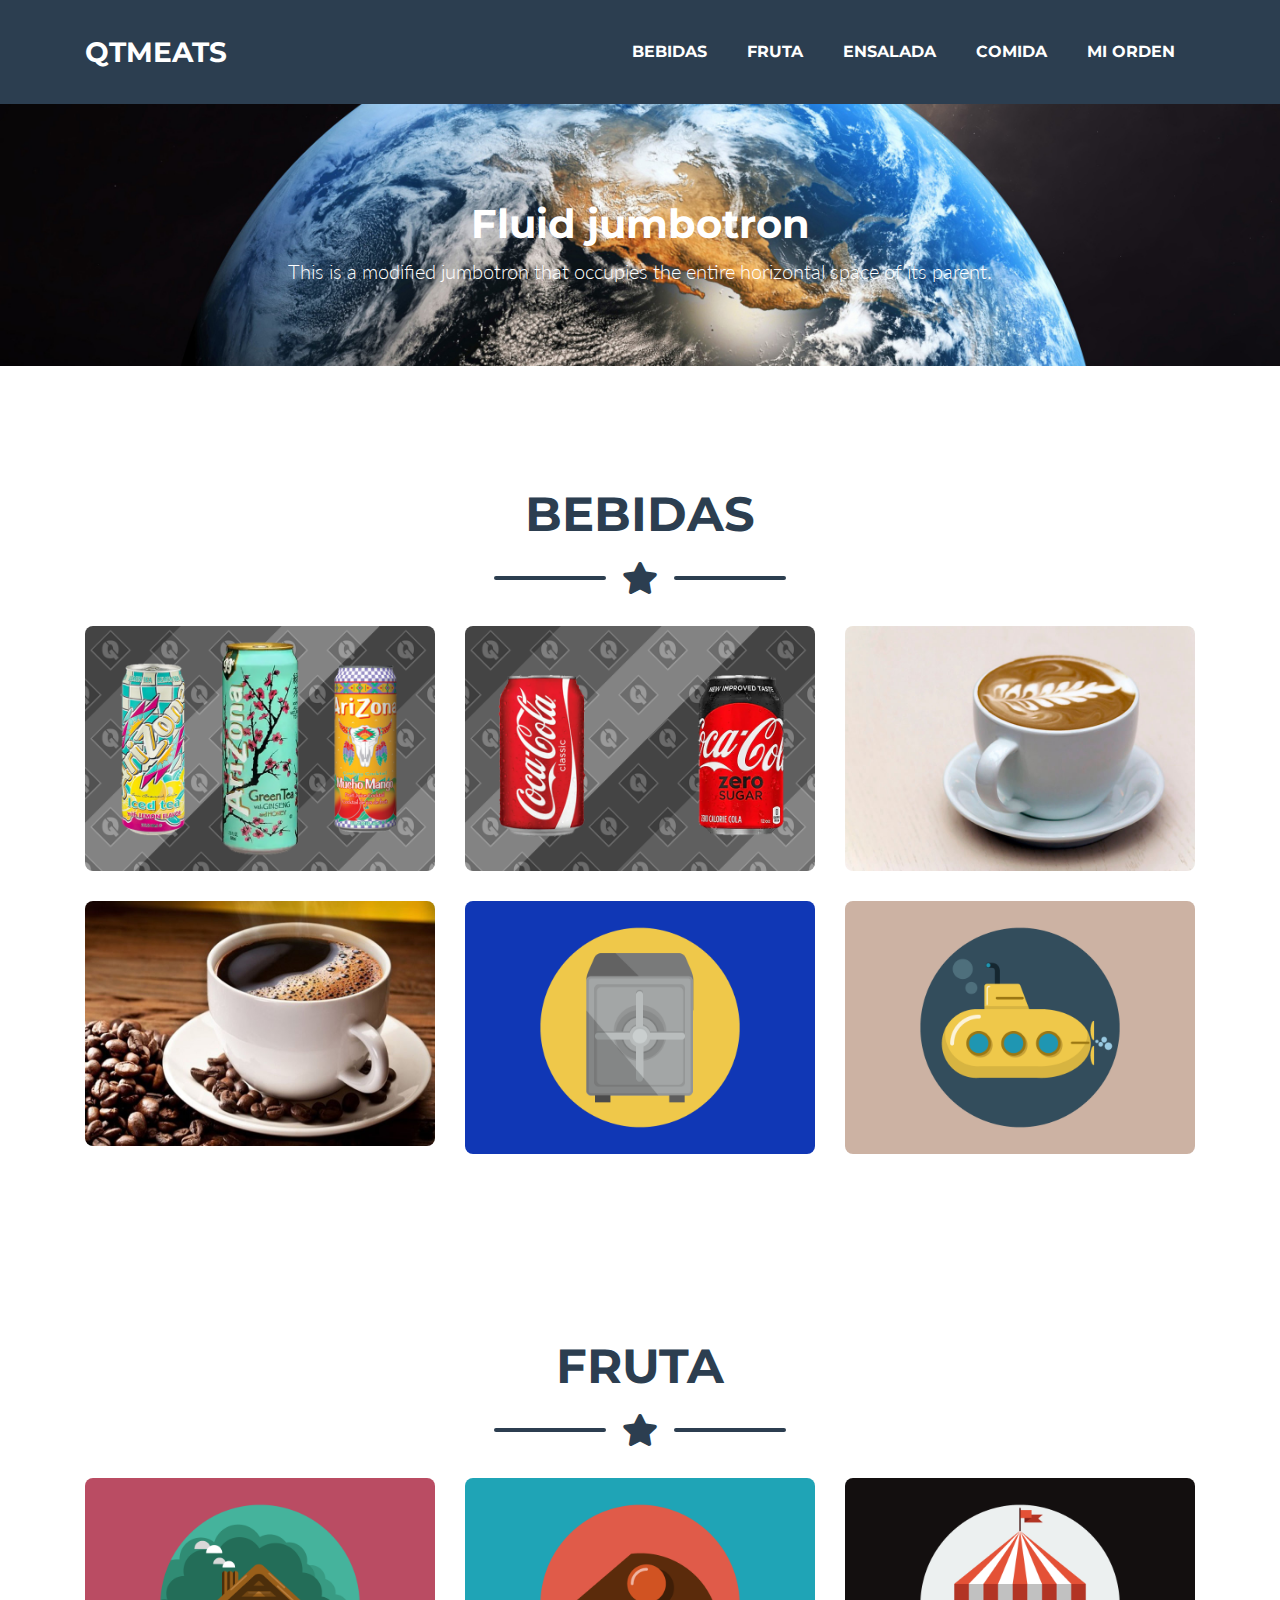
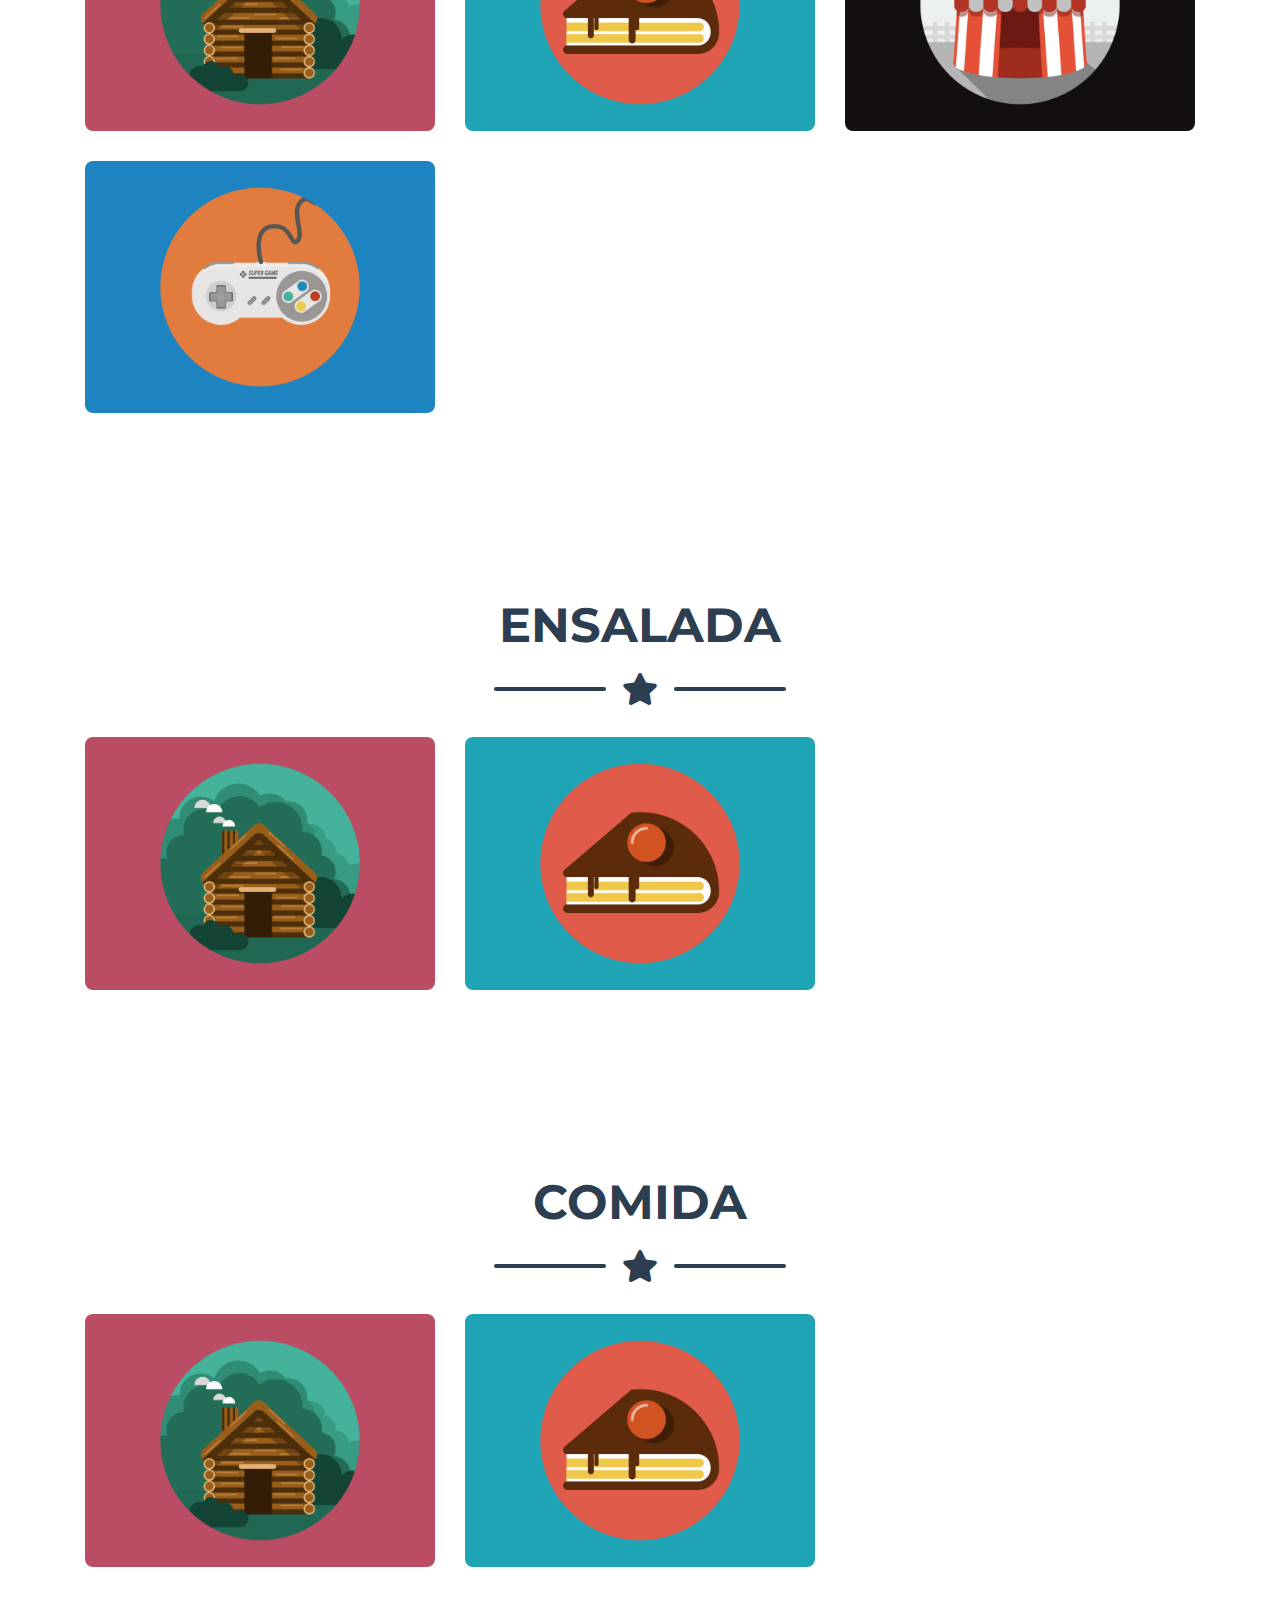
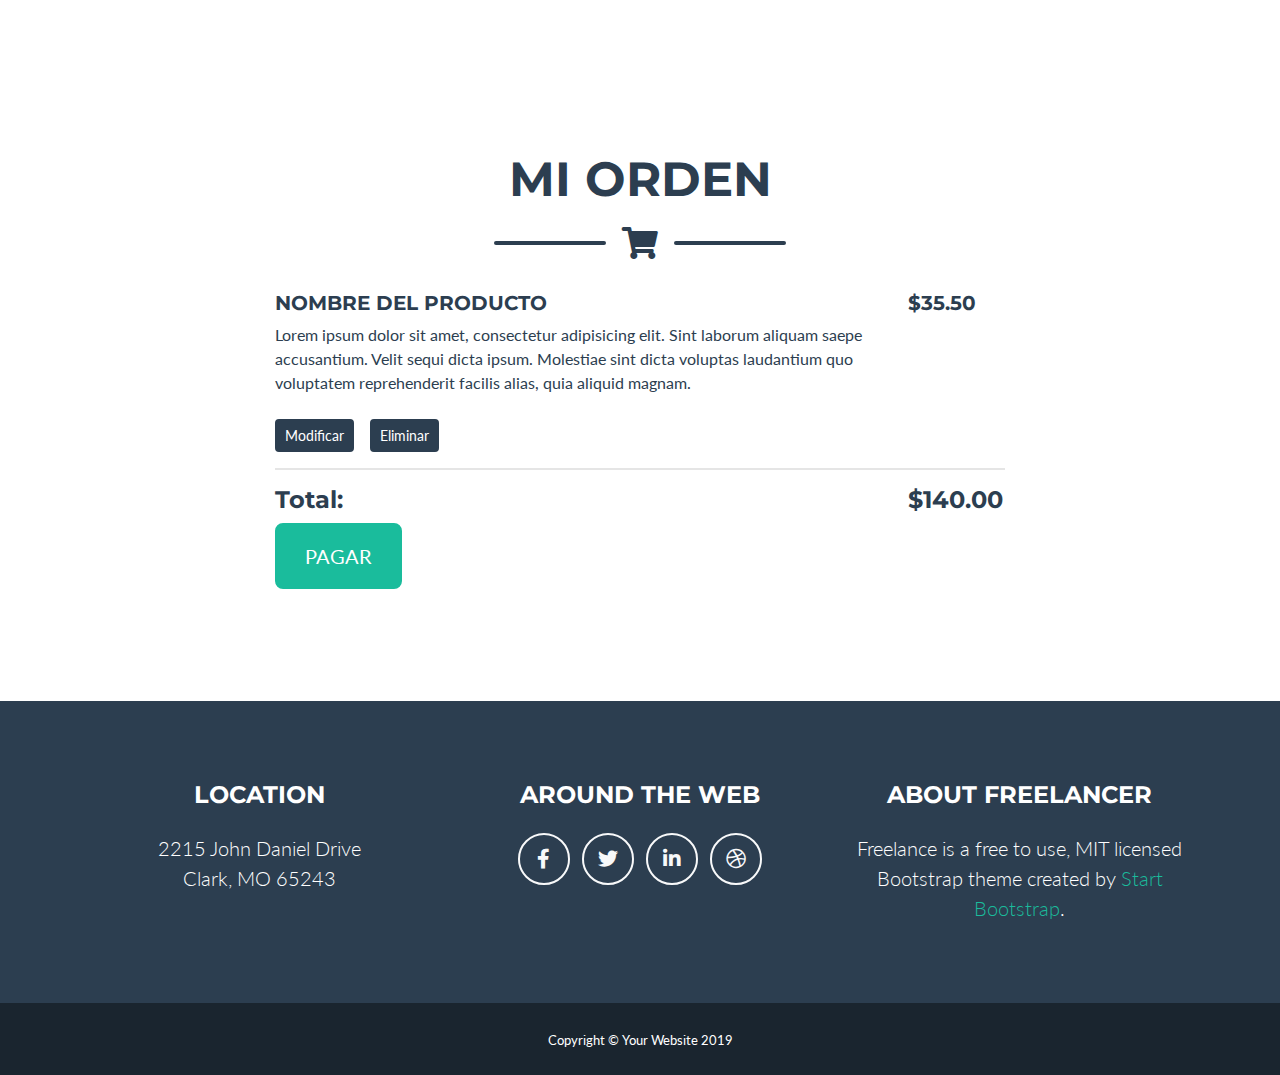
<file: index.html>
<!DOCTYPE html>
<html lang="en">

<head>

  <meta charset="utf-8">
  <meta name="viewport" content="width=device-width, initial-scale=1, shrink-to-fit=no">
  <meta name="description" content="">
  <meta name="author" content="">

  <title>Freelancer - Start Bootstrap Theme</title>

  <!-- Custom fonts for this theme -->
  <link href="vendor/fontawesome-free/css/all.min.css" rel="stylesheet" type="text/css">
  <link href="https://fonts.googleapis.com/css?family=Montserrat:400,700" rel="stylesheet" type="text/css">
  <link href="https://fonts.googleapis.com/css?family=Lato:400,700,400italic,700italic" rel="stylesheet" type="text/css">

  <!-- Theme CSS -->
  <link href="css/freelancer.css" rel="stylesheet">

</head>

<body id="page-top">

  <!-- Navigation -->
  <nav class="navbar navbar-expand-lg bg-secondary text-uppercase fixed-top" id="mainNav">
    <div class="container">
      <a class="navbar-brand js-scroll-trigger" href="#page-top">QTMEats</a>
      <button class="navbar-toggler navbar-toggler-right text-uppercase font-weight-bold bg-primary text-white rounded" type="button" data-toggle="collapse" data-target="#navbarResponsive" aria-controls="navbarResponsive" aria-expanded="false" aria-label="Toggle navigation">
        Menu
        <i class="fas fa-bars"></i>
      </button>
      <div class="collapse navbar-collapse" id="navbarResponsive">
        <ul class="navbar-nav ml-auto">
          <li class="nav-item mx-0 mx-lg-1">
            <a class="nav-link py-3 px-0 px-lg-3 rounded js-scroll-trigger" href="#bebidas">Bebidas</a>
          </li>
          <li class="nav-item mx-0 mx-lg-1">
            <a class="nav-link py-3 px-0 px-lg-3 rounded js-scroll-trigger" href="#fruta">Fruta</a>
          </li>
          <li class="nav-item mx-0 mx-lg-1">
            <a class="nav-link py-3 px-0 px-lg-3 rounded js-scroll-trigger" href="#ensalada">Ensalada</a>
          </li>
          <li class="nav-item mx-0 mx-lg-1">
            <a class="nav-link py-3 px-0 px-lg-3 rounded js-scroll-trigger" href="#comida">Comida</a>
          </li>
          <li class="nav-item mx-0 mx-lg-1">
            <a class="nav-link py-3 px-0 px-lg-3 rounded js-scroll-trigger" href="#miOrden">Mi Orden</a>
          </li>
        </ul>
      </div>
    </div>
  </nav>

  <div id="Jumbotron" class="jumbotron jumbotron-fluid bg-primary text-white text-center" class="widewrapper">
    <h1 class="display">Fluid jumbotron</h1>
    <p class="lead">This is a modified jumbotron that occupies the entire horizontal space of its parent.</p>  
  </div>

  <!-- Agregado por Alan-->

  <!-- Bebidas Section -->
  <section class="page-section portfolio" id="bebidas">
    <div class="container">

      <!-- Bebidas Section Heading -->
      <h2 class="page-section-heading text-center text-uppercase text-secondary mb-0">Bebidas</h2>

      <!-- Icon Divider -->
      <div class="divider-custom">
        <div class="divider-custom-line"></div>
        <div class="divider-custom-icon">
          <i class="fas fa-star"></i>
        </div>
        <div class="divider-custom-line"></div>
      </div>

      <!--Bebidaso Grid Items -->
      <div class="row">

        <!-- Bebidas Item 1 -->
        <div class="col-md-6 col-lg-4">
          <div class="portfolio-item mx-auto" data-toggle="modal" data-target="#portfolioModal1">
            <div class="portfolio-item-caption d-flex align-items-center justify-content-center h-100 w-100">
              <div class="portfolio-item-caption-content text-center text-white">
                <img src="img/iconlogo.png">
              </div>
            </div>
            <img class="img-fluid" src="img/menu/Bebidas/bebida1_arizona.png" alt="" title="Arizona">
          </div>
        </div>

        <!-- Portfolio Item 2 -->
        <div class="col-md-6 col-lg-4">
          <div class="portfolio-item mx-auto" data-toggle="modal" data-target="#portfolioModal2">
            <div class="portfolio-item-caption d-flex align-items-center justify-content-center h-100 w-100">
              <div class="portfolio-item-caption-content text-center text-white">
                <img src="img/iconlogo.png">
              </div>
            </div>
            <img class="img-fluid" src="img/menu/Bebidas/bebidas2_coca.png" alt="" title="Coca-Cola">
          </div>
        </div>

        <!-- Portfolio Item 3 -->
        <div class="col-md-6 col-lg-4">
          <div class="portfolio-item mx-auto" data-toggle="modal" data-target="#portfolioModal3">
            <div class="portfolio-item-caption d-flex align-items-center justify-content-center h-100 w-100">
              <div class="portfolio-item-caption-content text-center text-white">
                <img src="img/iconlogo.png">
              </div>
            </div>
            <img class="img-fluid" src="img/menu/Bebidas/bebida3.jpg" alt="" title="Mocha">
          </div>
        </div>

        <!-- Portfolio Item 4 -->
        <div class="col-md-6 col-lg-4">
          <div class="portfolio-item mx-auto" data-toggle="modal" data-target="#portfolioModal4">
            <div class="portfolio-item-caption d-flex align-items-center justify-content-center h-100 w-100">
              <div class="portfolio-item-caption-content text-center text-white">
                <img src="img/iconlogo.png">
              </div>
            </div>
            <img class="img-fluid" src="img/menu/Bebidas/bebida4.jpg" alt="" title="Americano">
          </div>
        </div>

        <!-- Portfolio Item 5 -->
        <div class="col-md-6 col-lg-4">
          <div class="portfolio-item mx-auto" data-toggle="modal" data-target="#portfolioModal5">
            <div class="portfolio-item-caption d-flex align-items-center justify-content-center h-100 w-100">
              <div class="portfolio-item-caption-content text-center text-white">
                <i class="fas fa-plus fa-3x"></i>
              </div>
            </div>
            <img class="img-fluid" src="img/portfolio/safe.png" alt="">
          </div>
        </div>

        <!-- Portfolio Item 6 -->
        <div class="col-md-6 col-lg-4">
          <div class="portfolio-item mx-auto" data-toggle="modal" data-target="#portfolioModal6">
            <div class="portfolio-item-caption d-flex align-items-center justify-content-center h-100 w-100">
              <div class="portfolio-item-caption-content text-center text-white">
                <i class="fas fa-plus fa-3x"></i>
              </div>
            </div>
            <img class="img-fluid" src="img/portfolio/submarine.png" alt="">
          </div>
        </div>

      </div>
      <!-- /.row -->
    </div>
  </section>

    <!-- Fruta Section -->
    <section class="page-section portfolio" id="fruta">
      <div class="container">
  
        <!-- Fruta Section Heading -->
        <h2 class="page-section-heading text-center text-uppercase text-secondary mb-0">Fruta</h2>
  
        <!-- Icon Divider -->
        <div class="divider-custom">
          <div class="divider-custom-line"></div>
          <div class="divider-custom-icon">
            <i class="fas fa-star"></i>
          </div>
          <div class="divider-custom-line"></div>
        </div>
  
        <!--BFruta Grid Items -->
        <div class="row">
  
          <!-- Fruta Item 1 -->
          <div class="col-md-6 col-lg-4">
            <div class="portfolio-item mx-auto" data-toggle="modal" data-target="#portfolioModal1">
              <div class="portfolio-item-caption d-flex align-items-center justify-content-center h-100 w-100">
                <div class="portfolio-item-caption-content text-center text-white">
                  <i class="fas fa-plus fa-3x"></i>
                </div>
              </div>
              <img class="img-fluid" src="img/portfolio/cabin.png" alt="">
            </div>
          </div>
  
          <!-- Fruta Item 2 -->
          <div class="col-md-6 col-lg-4">
            <div class="portfolio-item mx-auto" data-toggle="modal" data-target="#portfolioModal2">
              <div class="portfolio-item-caption d-flex align-items-center justify-content-center h-100 w-100">
                <div class="portfolio-item-caption-content text-center text-white">
                  <i class="fas fa-plus fa-3x"></i>
                </div>
              </div>
              <img class="img-fluid" src="img/portfolio/cake.png" alt="">
            </div>
          </div>
  
          <!-- PoFruta Item 3 -->
          <div class="col-md-6 col-lg-4">
            <div class="portfolio-item mx-auto" data-toggle="modal" data-target="#portfolioModal3">
              <div class="portfolio-item-caption d-flex align-items-center justify-content-center h-100 w-100">
                <div class="portfolio-item-caption-content text-center text-white">
                  <i class="fas fa-plus fa-3x"></i>
                </div>
              </div>
              <img class="img-fluid" src="img/portfolio/circus.png" alt="">
            </div>
          </div>
  
          <!-- Fruta Item 4 -->
          <div class="col-md-6 col-lg-4">
            <div class="portfolio-item mx-auto" data-toggle="modal" data-target="#portfolioModal4">
              <div class="portfolio-item-caption d-flex align-items-center justify-content-center h-100 w-100">
                <div class="portfolio-item-caption-content text-center text-white">
                  <i class="fas fa-plus fa-3x"></i>
                </div>
              </div>
              <img class="img-fluid" src="img/portfolio/game.png" alt="">
            </div>
          </div>
        </div>
        <!-- /.row -->
      </div>
    </section>

     <!-- Ensalada Section -->
  <section class="page-section portfolio" id="ensalada">
    <div class="container">

      <!-- Ensalada Section Heading -->
      <h2 class="page-section-heading text-center text-uppercase text-secondary mb-0">Ensalada</h2>

      <!-- Icon Divider -->
      <div class="divider-custom">
        <div class="divider-custom-line"></div>
        <div class="divider-custom-icon">
          <i class="fas fa-star"></i>
        </div>
        <div class="divider-custom-line"></div>
      </div>

      <!--Ensalada Grid Items -->
      <div class="row">

        <!-- Ensalada Item 1 -->
        <div class="col-md-6 col-lg-4">
          <div class="portfolio-item mx-auto" data-toggle="modal" data-target="#portfolioModal1">
            <div class="portfolio-item-caption d-flex align-items-center justify-content-center h-100 w-100">
              <div class="portfolio-item-caption-content text-center text-white">
                <i class="fas fa-plus fa-3x"></i>
              </div>
            </div>
            <img class="img-fluid" src="img/portfolio/cabin.png" alt="">
          </div>
        </div>

        <!-- Ensalada Item 2 -->
        <div class="col-md-6 col-lg-4">
          <div class="portfolio-item mx-auto" data-toggle="modal" data-target="#portfolioModal2">
            <div class="portfolio-item-caption d-flex align-items-center justify-content-center h-100 w-100">
              <div class="portfolio-item-caption-content text-center text-white">
                <i class="fas fa-plus fa-3x"></i>
              </div>
            </div>
            <img class="img-fluid" src="img/portfolio/cake.png" alt="">
          </div>
        </div>
      </div>
      <!-- /.row -->
    </div>
  </section>

  <!-- Comida Section -->
  <section class="page-section portfolio" id="comida">
    <div class="container">

      <!-- Comida Section Heading -->
      <h2 class="page-section-heading text-center text-uppercase text-secondary mb-0">Comida</h2>

      <!-- Icon Divider -->
      <div class="divider-custom">
        <div class="divider-custom-line"></div>
        <div class="divider-custom-icon">
          <i class="fas fa-star"></i>
        </div>
        <div class="divider-custom-line"></div>
      </div>

      <!--BComida Grid Items -->
      <div class="row">

        <!-- Comida Item 1 -->
        <div class="col-md-6 col-lg-4">
          <div class="portfolio-item mx-auto" data-toggle="modal" data-target="#portfolioModal1">
            <div class="portfolio-item-caption d-flex align-items-center justify-content-center h-100 w-100">
              <div class="portfolio-item-caption-content text-center text-white">
                <i class="fas fa-plus fa-3x"></i>
              </div>
            </div>
            <img class="img-fluid" src="img/portfolio/cabin.png" alt="">
          </div>
        </div>

        <!-- Comida Item 2 -->
        <div class="col-md-6 col-lg-4">
          <div class="portfolio-item mx-auto" data-toggle="modal" data-target="#portfolioModal2">
            <div class="portfolio-item-caption d-flex align-items-center justify-content-center h-100 w-100">
              <div class="portfolio-item-caption-content text-center text-white">
                <i class="fas fa-plus fa-3x"></i>
              </div>
            </div>
            <img class="img-fluid" src="img/portfolio/cake.png" alt="">
          </div>
        </div>
      </div>
      <!-- /.row -->
    </div>
  </section>

  <!-- miOrden Section -->
  <section class="page-section" id="miOrden">
    <div class="container">

        <!-- miOrden Section Heading -->
        <h2 class="page-section-heading text-center text-uppercase text-secondary mb-0">Mi Orden</h2>

        <!-- Icon Divider -->
        <div class="divider-custom">
            <div class="divider-custom-line"></div>
            <div class="divider-custom-icon">
                <i class="fas fa-shopping-cart"></i>
            </div>
            <div class="divider-custom-line"></div>
        </div>


        <!-- Carrito Section Form -->
        <div class="row">
            <div class="col-lg-8 mx-auto">
              <!-- contenedor de productos agregados -->
              <div id="misProductos">
                <!--Carrito Producto 1-->
                <div class="miOrdenProducto">
                    <div class="row">
                        <div class="miOrdenProductoNombre col-8 col-md-10">
                            <h5 class="text-uppercase text-secondary">Nombre del producto</h5>
                        </div>
                        <div class="miOrdenProductoPrecio text-secondary col-4 col-md-2">
                            <h5>$35.50</h5>
                        </div>
                    </div>
                    <div class="row">
                        <div class="miOrdenProductoDescripcion text-secondary col-9 col-md-10">Lorem ipsum dolor sit
                            amet,
                            consectetur adipisicing
                            elit. Sint laborum aliquam saepe accusantium. Velit sequi dicta ipsum. Molestiae sint
                            dicta
                            voluptas laudantium quo voluptatem reprehenderit facilis alias, quia aliquid magnam.
                        </div>
                        <div class="col-3 col-md-2 miOrdenProductoImagen">
                          <!--<img src="img/portfolio/cake.png" alt="">-->
                            
                        </div>
                    </div>
                    <div class="row">
                        <div class="col-12">
                            <br>
                        </div>
                    </div>
                    <div class="row">
                        <div class="col-10 col-sm-6 col-md-4 col-lg-4 col-xl-3">
                            <div class="row">
                                <div class="col-6  miOrdenProductoBoton">
                                    <button class="btn btn-secondary btn-sm">Modificar</button>
                                </div>
                                <div class="col-6  miOrdenProductoBoton">
                                    <button class="btn btn-secondary btn-sm">Eliminar</button>
                                </div>
                            </div>
                        </div>
                        <div class="col-2 col-sm-6 col-md-8 col-lg-8 col-xl-9"></div>
                    </div>
                    <hr class="miHR" />
                </div>
              </div>
                <!--Boton Pagar Orden-->
                <div class="miOrdenTotal text-secondary">
                    <div class="row">
                        <div class="col-8 col-sm-10">
                            <h4>Total: </h4>
                        </div>
                        <div class="col-4 col-sm-2">
                            <h4>$140.00</h4>
                        </div>
                    </div>
                </div>
                <form name="sentMessage" id="miOrdenForm" novalidate="novalidate">
                    <div class="form-group">
                        <button type="submit" class="btn btn-primary btn-xl text-uppercase"
                            id="btnPagar">Pagar</button>
                    </div>
                </form>
            </div>
        </div>

    </div>
</section>


  <!-- Footer -->
  <footer class="footer text-center">
    <div class="container">
      <div class="row">

        <!-- Footer Location -->
        <div class="col-lg-4 mb-5 mb-lg-0">
          <h4 class="text-uppercase mb-4">Location</h4>
          <p class="lead mb-0">2215 John Daniel Drive
            <br>Clark, MO 65243</p>
        </div>

        <!-- Footer Social Icons -->
        <div class="col-lg-4 mb-5 mb-lg-0">
          <h4 class="text-uppercase mb-4">Around the Web</h4>
          <a class="btn btn-outline-light btn-social mx-1" href="#">
            <i class="fab fa-fw fa-facebook-f"></i>
          </a>
          <a class="btn btn-outline-light btn-social mx-1" href="#">
            <i class="fab fa-fw fa-twitter"></i>
          </a>
          <a class="btn btn-outline-light btn-social mx-1" href="#">
            <i class="fab fa-fw fa-linkedin-in"></i>
          </a>
          <a class="btn btn-outline-light btn-social mx-1" href="#">
            <i class="fab fa-fw fa-dribbble"></i>
          </a>
        </div>

        <!-- Footer About Text -->
        <div class="col-lg-4">
          <h4 class="text-uppercase mb-4">About Freelancer</h4>
          <p class="lead mb-0">Freelance is a free to use, MIT licensed Bootstrap theme created by
            <a href="http://startbootstrap.com">Start Bootstrap</a>.</p>
        </div>

      </div>
    </div>
  </footer>

  <!-- Copyright Section -->
  <section class="copyright py-4 text-center text-white">
    <div class="container">
      <small>Copyright &copy; Your Website 2019</small>
    </div>
  </section>

  <!-- Scroll to Top Button (Only visible on small and extra-small screen sizes) -->
  <div class="scroll-to-top d-lg-none position-fixed ">
    <a class="js-scroll-trigger d-block text-center text-white rounded" href="#page-top">
      <i class="fa fa-chevron-up"></i>
    </a>
  </div>

  <!-- Portfolio Modals -->

  <!-- Portfolio Modal 1 -->
  <div class="portfolio-modal modal fade" id="portfolioModal1" tabindex="-1" role="dialog" aria-labelledby="portfolioModal1Label" aria-hidden="true">
    <div class="modal-dialog modal-xl" role="document">
      <div class="modal-content">
        <button type="button" class="close" data-dismiss="modal" aria-label="Close">
          <span aria-hidden="true">
            <img src="img/banner_mini.jpg" title="close">
          </span>
        </button>
        <div class="modal-body text-center">
          <div class="container">
            <div class="row justify-content-center">
              <div class="col-lg-8">
                <!-- Portfolio Modal - Title -->
                <h2 class="portfolio-modal-title text-secondary text-uppercase mb-0">Arizona</h2>
                <!-- Icon Divider -->
                <div class="divider-custom">
                  <div class="divider-custom-line"></div>
                  <div class="divider-custom-icon">
                    <img src="img/iconlogo.png">
                  </div>
                  <div class="divider-custom-line"></div>
                </div>
                <!-- Portfolio Modal - Image -->
                <img class="img-fluid rounded mb-5" src="img/menu/Bebidas/bebida1.jpg" alt="">
                <!-- Portfolio Modal - Text -->
                <p class="mb-5">Lorem ipsum dolor sit amet, consectetur adipisicing elit. Mollitia neque assumenda ipsam nihil, molestias magnam, recusandae quos quis inventore quisquam velit asperiores, vitae? Reprehenderit soluta, eos quod consequuntur itaque. Nam.</p>
                <button id="btnAgregar" class="btn btn-primary" href="#" data-dismiss="modal">
                  <i class="fas fa-times fa-fw"></i>
                  Agregar
                </button>
              </div>
            </div>
          </div>
        </div>
      </div>
    </div>
  </div>

  <!-- Portfolio Modal 2 -->
  <div class="portfolio-modal modal fade" id="portfolioModal2" tabindex="-1" role="dialog" aria-labelledby="portfolioModal2Label" aria-hidden="true">
    <div class="modal-dialog modal-xl" role="document">
      <div class="modal-content">
        <button type="button" class="close" data-dismiss="modal" aria-label="Close">
          <span aria-hidden="true">
            <img src="img/banner_mini.jpg">
          </span>
        </button>
        <div class="modal-body text-center">
          <div class="container">
            <div class="row justify-content-center">
              <div class="col-lg-8">
                <!-- Portfolio Modal - Title -->
                <h2 class="portfolio-modal-title text-secondary text-uppercase mb-0">Coca-Cola</h2>
                <!-- Icon Divider -->
                <div class="divider-custom">
                  <div class="divider-custom-line"></div>
                  <div class="divider-custom-icon">
                    <img src="img/iconlogo.png">
                  </div>
                  <div class="divider-custom-line"></div>
                </div>
                <!-- Portfolio Modal - Image -->
                <img class="img-fluid rounded mb-5" src="img/menu/Bebidas/bebida2.jpg" alt="">
                <!-- Portfolio Modal - Text -->
                <p class="mb-5">Lorem ipsum dolor sit amet, consectetur adipisicing elit. Mollitia neque assumenda ipsam nihil, molestias magnam, recusandae quos quis inventore quisquam velit asperiores, vitae? Reprehenderit soluta, eos quod consequuntur itaque. Nam.</p>
                <button class="btn btn-primary" href="#" data-dismiss="modal">
                  <i class="fas fa-times fa-fw"></i>
                  Close Window
                </button>
              </div>
            </div>
          </div>
        </div>
      </div>
    </div>
  </div>

  <!-- Portfolio Modal 3 -->
  <div class="portfolio-modal modal fade" id="portfolioModal3" tabindex="-1" role="dialog" aria-labelledby="portfolioModal3Label" aria-hidden="true">
    <div class="modal-dialog modal-xl" role="document">
      <div class="modal-content">
        <button type="button" class="close" data-dismiss="modal" aria-label="Close">
          <span aria-hidden="true">
            <img src="img/banner_mini.jpg">
          </span>
        </button>
        <div class="modal-body text-center">
          <div class="container">
            <div class="row justify-content-center">
              <div class="col-lg-8">
                <!-- Portfolio Modal - Title -->
                <h2 class="portfolio-modal-title text-secondary text-uppercase mb-0">Circus Tent</h2>
                <!-- Icon Divider -->
                <div class="divider-custom">
                  <div class="divider-custom-line"></div>
                  <div class="divider-custom-icon">
                    <img src="img/iconlogo.png">
                  </div>
                  <div class="divider-custom-line"></div>
                </div>
                <!-- Portfolio Modal - Image -->
                <img class="img-fluid rounded mb-5" src="img/portfolio/circus.png" alt="">
                <!-- Portfolio Modal - Text -->
                <p class="mb-5">Lorem ipsum dolor sit amet, consectetur adipisicing elit. Mollitia neque assumenda ipsam nihil, molestias magnam, recusandae quos quis inventore quisquam velit asperiores, vitae? Reprehenderit soluta, eos quod consequuntur itaque. Nam.</p>
                <button class="btn btn-primary" href="#" data-dismiss="modal">
                  <i class="fas fa-times fa-fw"></i>
                  Close Window
                </button>
              </div>
            </div>
          </div>
        </div>
      </div>
    </div>
  </div>

  <!-- Portfolio Modal 4 -->
  <div class="portfolio-modal modal fade" id="portfolioModal4" tabindex="-1" role="dialog" aria-labelledby="portfolioModal4Label" aria-hidden="true">
    <div class="modal-dialog modal-xl" role="document">
      <div class="modal-content">
        <button type="button" class="close" data-dismiss="modal" aria-label="Close">
          <span aria-hidden="true">
            <img src="img/banner_mini.jpg">
          </span>
        </button>
        <div class="modal-body text-center">
          <div class="container">
            <div class="row justify-content-center">
              <div class="col-lg-8">
                <!-- Portfolio Modal - Title -->
                <h2 class="portfolio-modal-title text-secondary text-uppercase mb-0">Controller</h2>
                <!-- Icon Divider -->
                <div class="divider-custom">
                  <div class="divider-custom-line"></div>
                  <div class="divider-custom-icon">
                    <img src="img/iconlogo.png">
                  </div>
                  <div class="divider-custom-line"></div>
                </div>
                <!-- Portfolio Modal - Image -->
                <img class="img-fluid rounded mb-5" src="img/portfolio/game.png" alt="">
                <!-- Portfolio Modal - Text -->
                <p class="mb-5">Lorem ipsum dolor sit amet, consectetur adipisicing elit. Mollitia neque assumenda ipsam nihil, molestias magnam, recusandae quos quis inventore quisquam velit asperiores, vitae? Reprehenderit soluta, eos quod consequuntur itaque. Nam.</p>
                <button class="btn btn-primary" href="#" data-dismiss="modal">
                  <i class="fas fa-times fa-fw"></i>
                  Close Window
                </button>
              </div>
            </div>
          </div>
        </div>
      </div>
    </div>
  </div>

  <!-- Portfolio Modal 5 -->
  <div class="portfolio-modal modal fade" id="portfolioModal5" tabindex="-1" role="dialog" aria-labelledby="portfolioModal5Label" aria-hidden="true">
    <div class="modal-dialog modal-xl" role="document">
      <div class="modal-content">
        <button type="button" class="close" data-dismiss="modal" aria-label="Close">
          <span aria-hidden="true">
            <img src="img/banner_mini.jpg">
          </span>
        </button>
        <div class="modal-body text-center">
          <div class="container">
            <div class="row justify-content-center">
              <div class="col-lg-8">
                <!-- Portfolio Modal - Title -->
                <h2 class="portfolio-modal-title text-secondary text-uppercase mb-0">Locked Safe</h2>
                <!-- Icon Divider -->
                <div class="divider-custom">
                  <div class="divider-custom-line"></div>
                  <div class="divider-custom-icon">
                    <img src="img/iconlogo.png">
                  </div>
                  <div class="divider-custom-line"></div>
                </div>
                <!-- Portfolio Modal - Image -->
                <img class="img-fluid rounded mb-5" src="img/portfolio/safe.png" alt="">
                <!-- Portfolio Modal - Text -->
                <p class="mb-5">Lorem ipsum dolor sit amet, consectetur adipisicing elit. Mollitia neque assumenda ipsam nihil, molestias magnam, recusandae quos quis inventore quisquam velit asperiores, vitae? Reprehenderit soluta, eos quod consequuntur itaque. Nam.</p>
                <button class="btn btn-primary" href="#" data-dismiss="modal">
                  <i class="fas fa-times fa-fw"></i>
                  Close Window
                </button>
              </div>
            </div>
          </div>
        </div>
      </div>
    </div>
  </div>

  <!-- Portfolio Modal 6 -->
  <div class="portfolio-modal modal fade" id="portfolioModal6" tabindex="-1" role="dialog" aria-labelledby="portfolioModal6Label" aria-hidden="true">
    <div class="modal-dialog modal-xl" role="document">
      <div class="modal-content">
        <button type="button" class="close" data-dismiss="modal" aria-label="Close">
          <span aria-hidden="true">
            <img src="img/banner_mini.jpg">
          </span>
        </button>
        <div class="modal-body text-center">
          <div class="container">
            <div class="row justify-content-center">
              <div class="col-lg-8">
                <!-- Portfolio Modal - Title -->
                <h2 class="portfolio-modal-title text-secondary text-uppercase mb-0">Submarine</h2>
                <!-- Icon Divider -->
                <div class="divider-custom">
                  <div class="divider-custom-line"></div>
                  <div class="divider-custom-icon">
                    <img src="img/iconlogo.png">
                  </div>
                  <div class="divider-custom-line"></div>
                </div>
                <!-- Portfolio Modal - Image -->
                <img class="img-fluid rounded mb-5" src="img/portfolio/submarine.png" alt="">
                <!-- Portfolio Modal - Text -->
                <p class="mb-5">Lorem ipsum dolor sit amet, consectetur adipisicing elit. Mollitia neque assumenda ipsam nihil, molestias magnam, recusandae quos quis inventore quisquam velit asperiores, vitae? Reprehenderit soluta, eos quod consequuntur itaque. Nam.</p>
                <button class="btn btn-primary" href="#" data-dismiss="modal">
                  <i class="fas fa-times fa-fw"></i>
                  Close Window
                </button>
              </div>
            </div>
          </div>
        </div>
      </div>
    </div>
  </div>

  <!-- Bootstrap core JavaScript -->
  <script src="vendor/jquery/jquery.min.js"></script>
  <script src="vendor/bootstrap/js/bootstrap.bundle.min.js"></script>

  <!-- Plugin JavaScript -->
  <script src="vendor/jquery-easing/jquery.easing.min.js"></script>

  <!-- Contact Form JavaScript -->
  <script src="js/jqBootstrapValidation.js"></script>
  <script src="js/contact_me.js"></script>

  <!-- Custom scripts for this template -->
  <script src="js/freelancer.min.js"></script>

</body>

</html>
</file>
